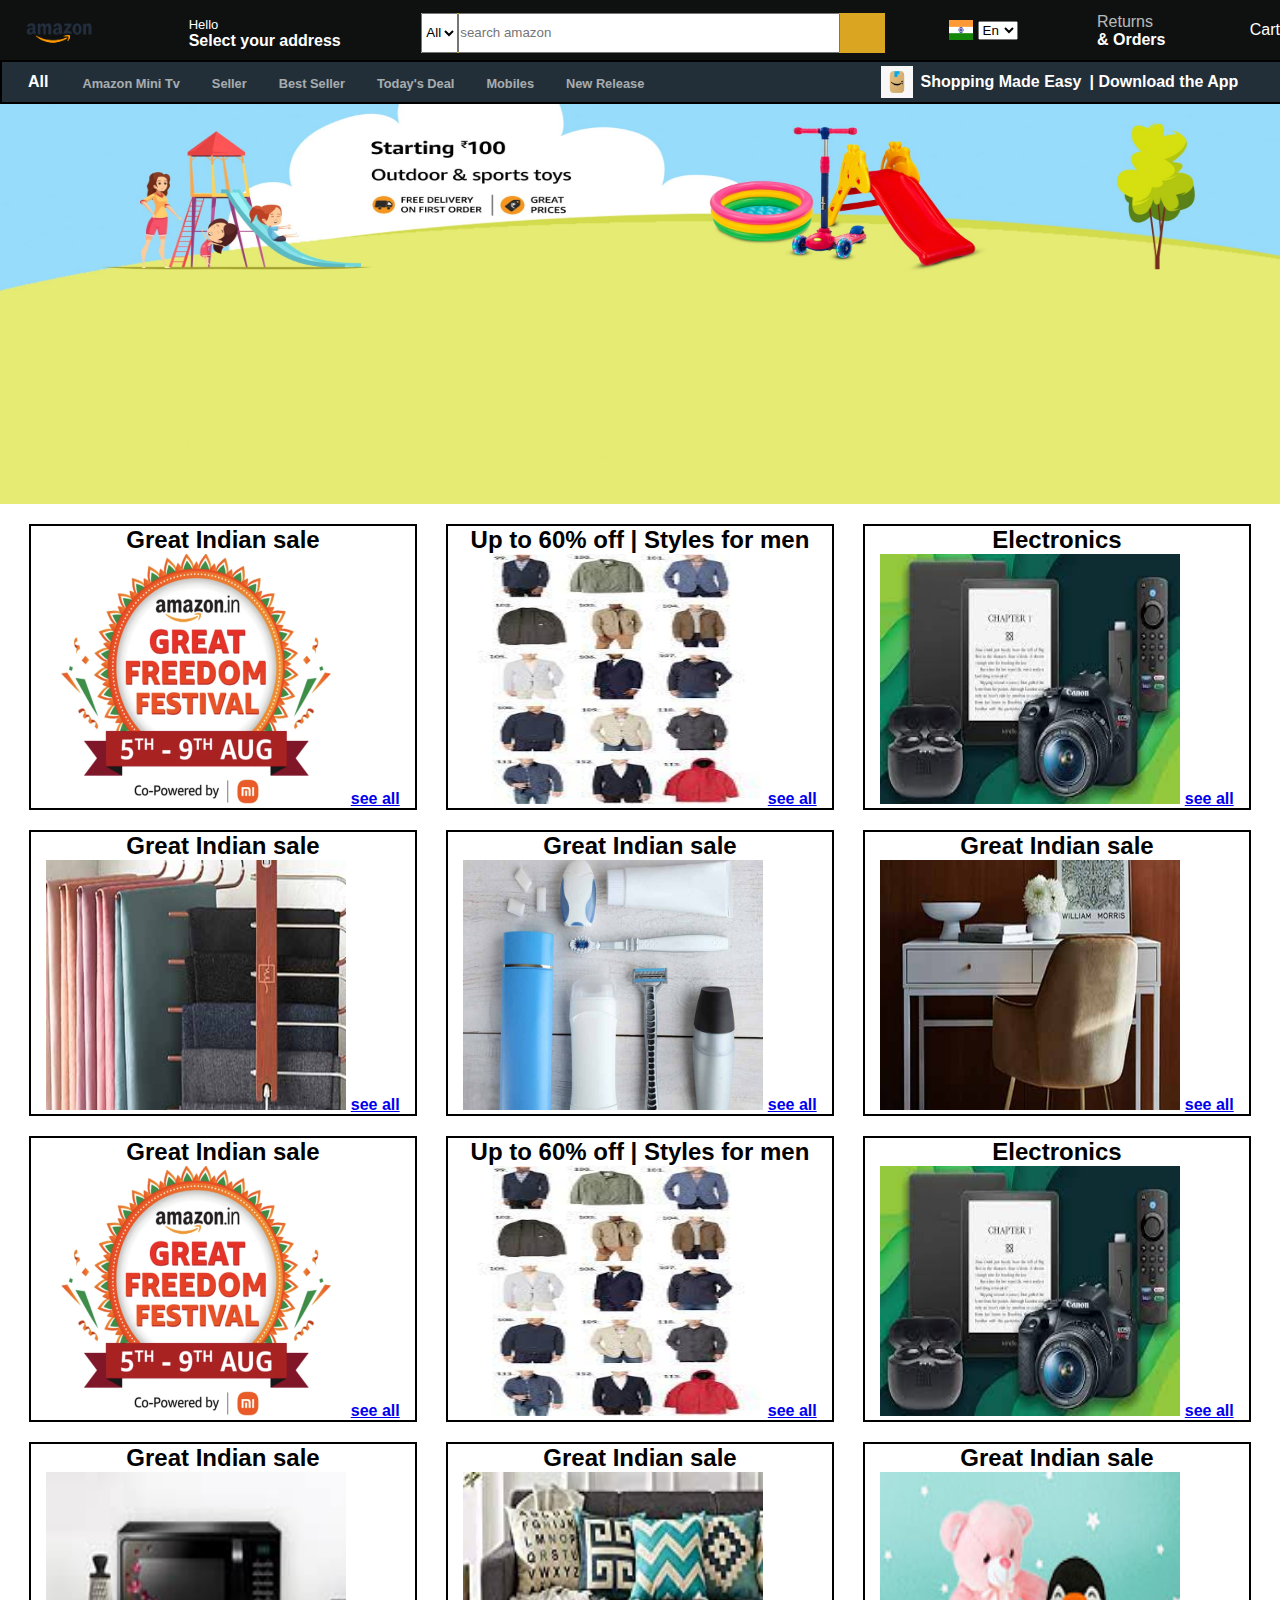
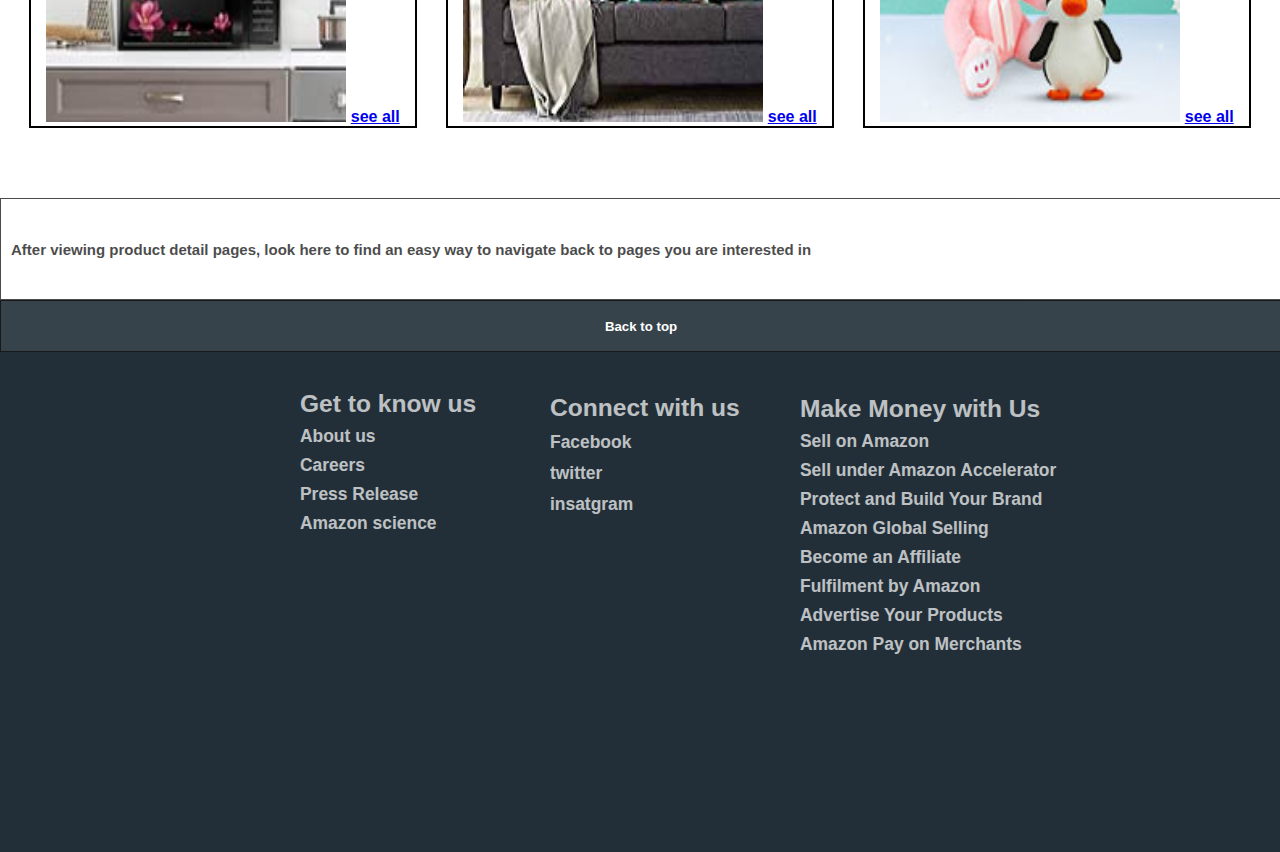
<file: index.html>
<!DOCTYPE html>
<html lang="en">
<head>
    <meta charset="UTF-8">
    <meta name="viewport" content="width=device-width, initial-scale=1.0">
    <title>online shopiing</title>
    <link rel="icon" href="./IMAGES/amazon_logo.png">
    <link rel="stylesheet" href="https://cdnjs.cloudflare.com/ajax/libs/font-awesome/6.4.0/css/all.min.css" integrity="sha512-iecdLmaskl7CVkqkXNQ/ZH/XLlvWZOJyj7Yy7tcenmpD1ypASozpmT/E0iPtmFIB46ZmdtAc9eNBvH0H/ZpiBw==" crossorigin="anonymous" referrerpolicy="no-referrer" />
    <link rel="preconnect" href="https://fonts.googleapis.com">
<link rel="preconnect" href="https://fonts.gstatic.com" crossorigin>
<link href="https://fonts.googleapis.com/css2?family=Montserrat:ital,wght@0,300;0,400;0,500;0,600;0,700;1,300&family=Poppins&family=Roboto:ital,wght@0,400;1,900&display=swap" rel="stylesheet">
<link rel="stylesheet" href="style.css">

</head>
<body>
    
<header class="header">
    <div class="nav-bar" >
        <div class="logo" style="overflow-y: hidden;">
            <img src="./IMAGES/Amazon logo.png">
        </div>
        <div class="icon-paragraph">
           <div class="i" ><i class="fa-solid fa-location-dot" style="font-size: 1.5rem; margin-top: 0.4rem;"></i></div>
           <div class="p"> <p style="font-size: small; ">Hello</p>
            <p style="font-weight: bold;">Select your address</p>
        </div>
          </div>
         <div class="search-bar">
            <select style="height: 40px; width: 2.5rem; text-align: center;">
                <option >All</option>
            </select>
               <input type="search" class="search" placeholder="search amazon" style="height: 40px;width: 28rem; " >
               <div class="search-icon">
               <i class="fa-solid fa-magnifying-glass" style=" height: 40px; width: 45px; "></i>
            </div>
        </div>
        <div class="countary">
            <img src="./IMAGES/istockphoto-1051236720-612x612.jpg" alt="">
            <select>
                <option value="">En</option>
                <option value="">Hn</option>
            </select>
        </div>
        <div class="return">
            <p style="opacity: 0.7;">Returns</p>
            <p style="font-weight: 600;">& Orders</p>
        </div>
        <div class="cart">
            <i class="fa-solid fa-cart-shopping" style="font-size: 2rem;"></i>
            <p>Cart</p>
        </div>
    </div>
</header>
<header class="header">
    <div class="nav" >
        <div class="first">
        <i class="fa-solid fa-bars " style="color: white; font-size: 1.2rem;"></i>
        <p style="margin-left: 0.5rem;">All</p>
    </div>
        <div class="paragraphs">
            <p style="margin-left: 2 rem;">Amazon Mini Tv</p>
            <p>Seller</p>
            <p>Best Seller</p>
            <p>Today's Deal</p>
            <p>Mobiles</p>
            <p>New Release</p>
        </div>
        <div class="amazon-app">
            <img src="./IMAGES/download.jpg" style="width: 2rem; height: 2rem; background: black; margin-left: 1rem;">
            <p>Shopping Made Easy </p>
            <p>| Download the App</p>
        </div>      
    </div>
</header>
<!-- <div class="body">
    <div class="section" >
    <img src="./IMAGES/" alt="">
</div>
    <div class="cards">
        <div class="card1">
        <p>Great Fredoom Sale</p>
        <img src="./IMAGES/amazon-great-freedom-festival-sale-date-feat-1200x900.webp" alt="">
        <a href="#">see all</a>
    </div>

    <div class="card1" style="overflow-y: hidden;">
        <p>Up to 70% off | Clearence store</p>
        <img src="./IMAGES/electronics.jpg" alt="">
        <a href="#">see all</a>
    </div>

    <div class="card1" style="overflow-y: hidden;">
        <p>Up to 60% off | for Men style</p>
        <img src="./IMAGES/style for men.jpg" alt="">
        <a href="#">see all</a>
    </div>

    <div class="card1">
        <p>Revamp your home in style</p>
        <img src="./IMAGES/Rim_tyrecare1x._SY116_CB410830552_.jpg" alt="">
        <a href="#">see all</a>
    </div>
    <div class="card1" style="overflow-y: hidden;">
        <p>Appliances for your home | Up to 55% off</p>
        <img src="./IMAGES/Appliances-QC-PC-186x116--B08345R1ZW._SY116_CB667322346_ (1).jpg" alt="">
        <a href="#">see all</a>
    </div> 

    <div class="card1" style="overflow-y: hidden;">
        <img src="./IMAGES/Laptops-Sept2019._CB436595915_.jpg" alt="">
        <h2>Sign in for your best experience</h2>
        <button>sign in securly</button>
    </div>

    </div>
</div>

    <div class="footer">

    </div> -->


    <!-- image-slider -->

    <section class="section">
        <div class="image-container" >
            <div class="image-list" style="overflow-x: hidden;">
                <div class="image-item">
                    <img src="./IMAGES/0-PC_Hero_2x._CB594150943_.jpg" >
                </div>
                <div class="image-item">
                    <img src="./IMAGES/smartphones.jpg" >
                </div>
                <div class="image-item">
                    <img src="./IMAGES/MA_3000._CB600347170_.jpg" >
                </div>
                <div class="image-item">
                    <img src="./IMAGES/Haircare-Herofader-PC._CB594539534_.jpg">
                </div>   
            </div>
            <div class="image-btn-container">
                <button class="slider-btn">
                    <i class="fa-solid fa-angle-left"></i>
                </button>
                <button class="slider-btn">
                    <i class="fa-solid fa-angle-right"></i>

                </button>
            </div>
            <div class="cards">
                <div class="card1">
                    <h2>Great Indian sale</h2>
                    <img src="./IMAGES/amazon-great-freedom-festival-sale-date-feat-1200x900.webp">
                    <a href="see all">see all</a>
                </div>
                <div class="card1">
                    <h2>Up to 60% off | Styles for men</h2>
                    <img src="./IMAGES/style for men.jpg">
                    <a href="see all">see all</a>
                </div>
                <div class="card1">
                    <h2>Electronics</h2>
                    <img src="./IMAGES/electronics.jpg">
                    <a href="see all">see all</a>
                </div>
                <div class="card1">
                    <h2>Great Indian sale</h2>
                    <img src="./IMAGES/box1_image.jpg">
                    <a href="see all">see all</a>
                </div>
                <div class="card1">
                    <h2>Great Indian sale</h2>
                    <img src="./IMAGES/box2_image.jpg">
                    <a href="see all">see all</a>
                </div>
                <div class="card1">
                    <h2>Great Indian sale</h2>
                    <img src="./IMAGES/box3_image.jpg">
                    <a href="see all">see all</a>
                </div>

                <div class="card1">
                    <h2>Great Indian sale</h2>
                    <img src="./IMAGES/amazon-great-freedom-festival-sale-date-feat-1200x900.webp">
                    <a href="see all">see all</a>
                </div>
                <div class="card1">
                    <h2>Up to 60% off | Styles for men</h2>
                    <img src="./IMAGES/style for men.jpg">
                    <a href="see all">see all</a>
                </div>
                <div class="card1">
                    <h2>Electronics</h2>
                    <img src="./IMAGES/electronics.jpg">
                    <a href="see all">see all</a>
                </div>
                <div class="card1">
                    <h2>Great Indian sale</h2>
                    <img src="./IMAGES/Appliances-QC-PC-186x116--B07G5J5FYP._SY116_CB667322346_.jpg">
                    <a href="see all">see all</a>
                </div>
                <div class="card1">
                    <h2>Great Indian sale</h2>
                    <img src="./IMAGES/372x232_1_Low._SY116_CB670263840_.jpg">
                    <a href="see all">see all</a>
                </div>
                <div class="card1">
                    <h2>Great Indian sale</h2>
                    <img src="./IMAGES/in_cpb_btf_pc_qc_186x116_toys_3._SY116_CB600590661_.jpg">
                    <a href="see all">see all</a>
                </div>
            </div>
        </div>
    </section>

    <div class="footer">
        <div class="topup">
        <div class="line">
            <p>After viewing product detail pages, look here to find an easy way to navigate back to pages you are interested in</p>
        </div>
        <div class="line2">
            <h5>Back to top</h5>
        </div>
    </div>
        <div class="contact">
           <div class="p1">
              <h3>Get to know us</h3>
              <h5>About us</h5>
              <h5>Careers</h5>
              <h5>Press Release</h5>
              <h5>Amazon science</h5>
           </div>
           <div class="p2" style="margin-top: -140px;">
            <h3>Connect with us</h3>
            <h5>Facebook</h5>
            <h5>twitter</h5>
            <h5>insatgram</h5>
           </div>
           <div class="p3">
            <h3>Make Money with Us</h3>
            <h5>Sell on Amazon</h5>
            <h5>Sell under Amazon Accelerator</h5>
            <h5>Protect and Build Your Brand</h5>
            <h5>Amazon Global Selling</h5>
            <h5>Become an Affiliate</h5>
            <h5>Fulfilment by Amazon</h5>
            <h5>Advertise Your Products</h5>
            <h5>Amazon Pay on Merchants</h5>
           </div>
            
        </div>

    </div>


</body>
</html>
</file>
<file: style.css>
*{
    margin: 0;
    padding: 0;
    font-family: Arial, Helvetica, sans-serif;
    border: border-box;
     /* overflow-x: hidden; 
    overflow-y: auto; */

}


.nav-bar{
    height: 60px;
    width: 100%;
    background: #0f1111;
    color: white;
    display: flex;
    justify-content: space-between;
 

}
.logo img{
    /*width: 8rem;*/
    height: 3rem;
    width: 100%;
    background-size: cover;
    margin-top: 0.5rem;
    border: 1.5px solid transparent;
    transform: scale(0.7);
   /* overflow-y: hidden;*/
    
    
}
.logo img:hover{
    border: 1px solid white;
}
.icon-paragraph{
    display: flex;
    margin-top: 1rem;
    margin-left: 1rem;
    border: 1.5px solid transparent;
}
.icon-paragraph:hover{
    border: 1.5px solid white;
}
.p{
    margin-left: 0.5rem;
    margin-top: 0rem;
}

.search-bar{
    margin-left: 2rem;
    margin-top: 0.8rem;
    background-color: goldenrod;
    width: 29rem;
    display: flex;
    justify-content: center;
    align-items: center;
    height: 2.5rem;
           
}

.select{
    margin-left:1.5rem ;
}
.search-icon i{
    margin-top: 0rem;
    display: flex;
    justify-content: center;
    align-items: center;
    
}
.countary{
    display: flex;
    justify-content: center;
    align-items: center;
    margin-left: 1rem;
}
.countary img{
    width: 1.5rem;
    height: 1.3rem;
    margin-right: 0.3rem;
}
.return{
    margin: 0.8rem 0 0 2rem;
}
.cart{
    display: flex;
    justify-content: center;
    align-items: center;
    margin-left:2rem ;
}
.cart i{
    margin-right: 0.3rem;
    
}
.nav{
    background: #222f38;
    border: 2px solid black;
    height: 2.5rem;
    width: 100%;
    display: flex;
    /* justify-content: center; */
    align-items: center;
   
    
}
.paragraphs{
    display: flex;
}
.paragraphs p{
    
    color: white;
    font-weight: bold;
    display: flex;
    justify-content: center;
    align-items: center;
    margin-top: 0.2rem;
    margin-left: 2rem;
    opacity: 0.6;
    border: 1.5ps solid transparent;
    font-size: 0.8rem;

}
.paragraphs p:hover{
           border: 2px solid white;
         opacity: 1;
}
.first{
    display: flex;
    align-items: center;
    color: white;
    padding-left: 1rem;
    font-weight: bold;
    border: 2px solid transparent;
}
.first:hover{
    border: 2px solid white;
    font-weight: 600;
}
.amazon-app{
    width: 400px;
    display: flex;
   justify-content: end;
   align-items: center;
   color: white;
   font-weight: bold; 
   margin-left: 12rem;
   border: 2px solid transparent;
   
}
.amazon-app p{
    margin-left: 0.5rem;
}
.amazon-app:hover{
    border: 2px solid white;
    
}
.countary .return .cart{
    border: 2px solid transparent;
}
.countary:hover{
    border: 2px solid white;

}
.return:hover{
    border: 2px solid white;

}

.cart:hover{
    border: 2px solid white;
}
/* .body{
    height: 70%;
}
.cards{
    display: flex;
    flex-wrap: wrap;
    margin-top: 0rem;
    /* align-items: center; */
    /* justify-content: center; 
    width: 100%;
    height: 1340px;
    background: white;
    margin-left: 1rem;
    padding: 1rem;
    justify-content: space-around;
    
}
.cards img{
    width: 300px;
    height: 350px;
    display: flex;
    justify-content: center;
    align-items: center;
    margin-left: 2.5rem;
    background-image: contain;
}
.cards p{
  margin-left: 5rem;
  color: black;
  font-weight: bold;
  font-size: 1.3rem;
  margin-top: 0.1px;
}
.cards .card1 a{
    text-decoration: none;
    margin-left: 0rem;
    font-weight: bold;
    font-size: 1.4rem;
    margin-left: 1rem;
    /* margin-bottom: 3rem; 
}
.card1{
    width: 400px;
    height: 430px;
    background: white;
    flex-wrap:nowrap;
    border: 2px solid grey;
    margin-top: 0;
    pad: 0;

}
.section{
    background-image: url(./IMAGES/0-PC_Hero_2x._CB594150943_.jpg);
    background-image: url("./IMAGES/smartphones.jpg");
    background-image: url("./IMAGES/MA_3000._CB600347170_.jpg");
    height: 300px;
    background-size: cover;
}
.section{
    animation: background-images 5s step-start 1s infinite step-start ;
}
.section img{
    background: black;
    font-size: 30px;   
} */
.image-container{
    position: relative;
    
    
}

.image-list{
    display: flex;
    width: 100%;
    height: 400px;
    transform: matrix(2);
    overflow-x: hidden;
    overflow-y: hidden;
    /* animation: amit 20s linear infinite; */
    
 }
 /* @keyframes amit{
    0%{
        background-image: url("./IMAGES/0-PC_Hero_2x._CB594150943_.jpg");
    }
    25%{
        background-image: url("./IMAGES/smartphones.jpg");
    }
    75%{
        background-image: url("./IMAGES/MA_3000._CB600347170_.jpg");
    }
    100%{
        background-image: url("./IMAGES/Haircare-Herofader-PC._CB594539534_.jpg")
    }
    
 } */
 .image-item{
    min-width: 100%;
 }
 .image-item img{
    width: 100%;
    height: 100%;
    
 }
 .image-btn-container{
    
    position: absolute;
    top: 0;
    display: flex;
    justify-content: space-between;
    width: 100%;
    
 }
 .slider-btn{
    border-color: transparent;
   color: black;
    font-size: 50px;
    padding: 120px 20px;
    margin-left: 5px;
    margin-right: 5px;
    background-color: transparent;
    
   
 }
 .slider-btn:hover{
    border: 2px solid black;
    border-width: 0.3px;
    box-shadow: 4px 4px 4px  white;
    
    
 }
 .card1{
    width: 30%;
    height: 80%;
    /* height: 100%px; */
   /* border: 2px solid black; */
    /* position: absolute;
    top: 500px;
    display: flex;
    flex-direction: column;
    justify-content: center;
    align-items: center; */
    /* margin-left: 25px; */
    margin-top: 20px;
    border: 2px solid black;
    text-align: center;
    
 }
 .cards{
    display: flex;
    justify-content: space-evenly;
    flex-wrap: wrap;
    overflow-x: hidden;
    height: 100%;
 }
 .card1:hover{
    font-weight: bold;
    width: 31%;
    box-shadow: 15px 15px 5px grey;
    

 }
 .card1 a{
    font-weight: 600;
 }
 

 .cards img{
    width: 300px;
    height: 250px;

 }
 .footer{
    height: 600px;
    
 }
 
 .line{
    border: 1px solid black;
    margin-top: 70px;
    width: 100%;
    height: 100px;
    display:flex;
    justify-content: start;
    align-items: center;
        opacity: 0.7;
        
 }
 .line p{
    opacity: 1;
    font-weight: 400;
    columns: black;
    margin-left: 10px;
    font-size: 15px;
    font-weight: bold;
 }
 .line2{
    height: 50px;
    width: 100%;
    background: #222f38;
    opacity: 0.9;
    display: flex;
    align-items: center;
    justify-content: center;
    border: 1px solid black;

 }
 .line2 h5{
    color: white;
    font-weight: bold;
    display: flex;
    justify-content: center;
    align-items: center;
    
 }
 .line2:hover{
    opacity: 0.7;
 }
 .contact{
    width:100%;
    height:500px;
    background: #222f38;  
    display: flex;
    flex-direction: column;
    justify-content: center;
    
 }
 .contact .p1{
    color: white;
    margin-left: 300px;
    display: flex;
    margin-top: -160px;
    flex-direction: column;
    justify-content: center;
    font-size: 21px;
    opacity: 0.7;
    
 }
 .p1 :hover{
    text-decoration: underline;
    font-weight: bold;
    opacity: 1;
 }
  .contact .p2{
    color: white;
    margin-left: 550px;
    margin-top: -0px;
    font-size: 21px;
    opacity: 0.7;
  }
  .p2:hover{
    text-decoration: underline;
    font-weight: bold;
    opacity: 1;
  }
  .p2 h5{
    margin-top: 10px;
  }
  .p1 h5{
    margin-top: 8px;
  }
  .contact .p3{
    color: white;
    margin-left: 800px;
    margin-top: -120px;
    font-size: 21px;
    opacity: 0.7;

  }
  .p3 h5{
    margin-top: 8px;
  }
  .p3:hover{
    text-decoration: underline;
    font-weight: bold;
    opacity: 1;
  }

  @media(max-width:1120px){
    .nav-bar{
        height: 80px;
        
    }
  }
</file>
